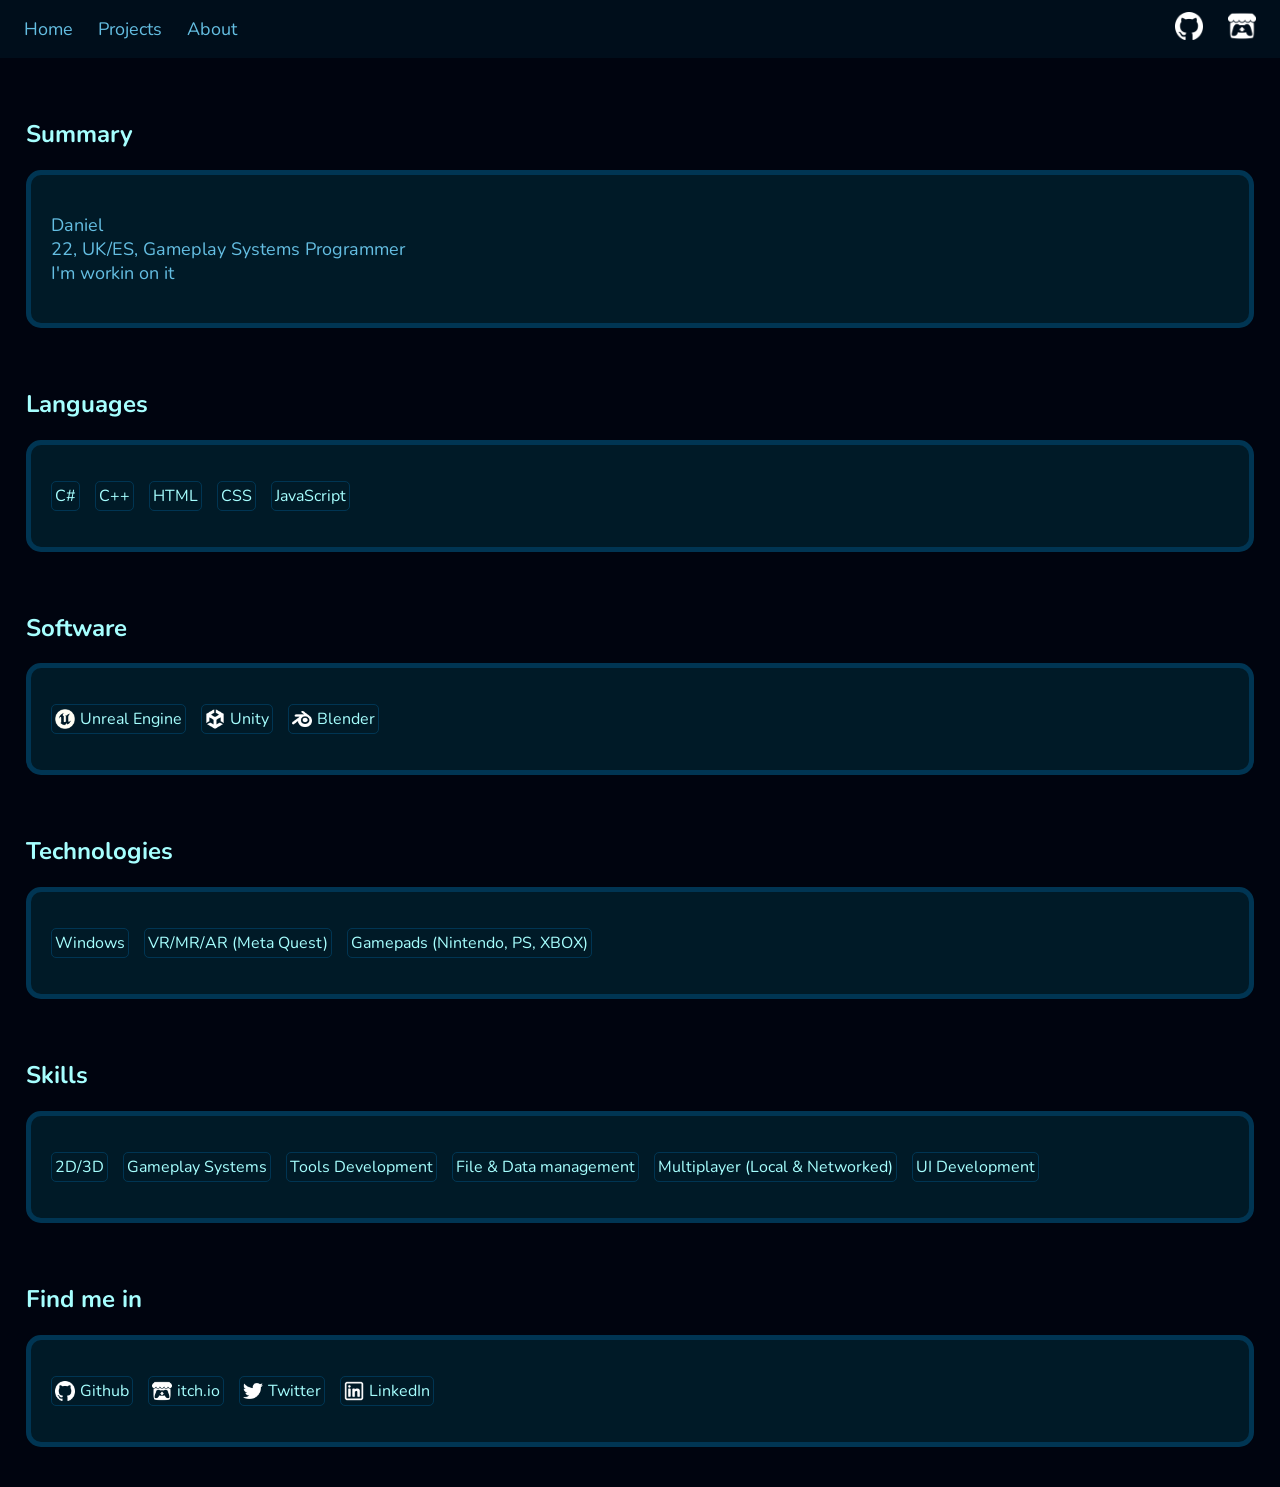
<file: about.html>
﻿<!DOCTYPE html>
<html lang="en">
    <head>
        <meta charset="UTF-8">
        <meta name="viewport" content="width=device-width, initial-scale=1.0">
        
        <link rel="stylesheet" href="css/main.css">
        <link rel="stylesheet" href="css/about-me-style.css">
        
        <link rel="icon" href="images/generic/star.png">
        
        <title>Portfolio - About me</title>
    </head>
    <body>
        <div id="site-header"></div>
        <main>
            <section class="biography-section">
                <h2>Summary</h2>
                <div class="content-container">
                    <p>
                        Daniel<br>
                        22, UK/ES, Gameplay Systems Programmer<br>
                        I'm workin on it
                    </p>
                </div>
            </section>
            
            <section class="biography-section">
                <h2>Languages</h2>
                <div class="content-container">
                    <ul class="tag-list">
                        <li class="tag">
                            <span>C#</span></li>
                        <li class="tag">
                            <span>C++</span></li>
                        <li class="tag">
                            <span>HTML</span></li>
                        <li class="tag">
                            <span>CSS</span></li>
                        <li class="tag">
                            <span>JavaScript</span></li>
                    </ul>
                </div>
            </section>

            <section class="biography-section">
                <h2>Software</h2>
                <div class="content-container">
                    <ul class="tag-list">
                        <li class="tag">
                            <img src="images/icons/unreal-engine-icon.png" alt="unreal engine">
                            <span>Unreal Engine</span></li>
                        <li class="tag">
                            <img src="images/icons/unity-icon.png" alt="unity engine">
                            <span>Unity</span></li>
                        <li class="tag">
                            <img src="images/icons/blender-icon.png" alt="blender">
                            <span>Blender</span></li>
                    </ul>
                </div>
            </section>

            <section class="biography-section">
                <h2>Technologies</h2>
                <div class="content-container">
                    <ul class="tag-list">
                        <li class="tag">
                            <span>Windows</span></li>
                        <li class="tag">
                            <span>VR/MR/AR (Meta Quest)</span></li>
                        <li class="tag">
                            <span>Gamepads (Nintendo, PS, XBOX)</span></li>
                    </ul>
                </div>
            </section>

            <section class="biography-section">
                <h2>Skills</h2>
                <div class="content-container">
                    <ul class="tag-list">
                        <li class="tag">
                            <span>2D/3D</span></li>
                        <li class="tag">
                            <span>Gameplay Systems</span></li>
                        <li class="tag">
                            <span>Tools Development</span></li>
                        <li class="tag">
                            <span>File & Data management</span></li>
                        <li class="tag">
                            <span>Multiplayer (Local & Networked)</span></li>
                        <li class="tag">
                            <span>UI Development</span></li>
                    </ul>
                </div>
                
            </section>
            
            <section class="biography-section">
                <h2>Find me in</h2>
                <div class="content-container">
                    <ul class="tag-list">
                        <li><a class="tag" href="https://github.com/4yala">
                            <img src="images/icons/github-icon.png" alt="github profile">
                            <span>Github</span></a></li>
                        <li><a class="tag" href="https://ayeala.itch.io/">
                            <img src="images/icons/itch-io-icon.png" alt="itch.io profile">
                            <span>itch.io</span></a></li>
                        <li><a class="tag" href="https://x.com/ouhboba">
                            <img src="images/icons/twitter-icon.png" alt="twitter profile">
                            <span>Twitter</span></a></li>
                        <li><a class="tag" href="https://www.linkedin.com/in/daniel-rodriguez-457776274/">
                            <img src="images/icons/linkedin-icon.png" alt="linkedin profile">
                            <span>LinkedIn</span></a></li>
                        
                    </ul>
                </div>
            </section>
        </main>
        
        <script type="module" src="./js/main.js"></script>
    </body>
</html>
</file>
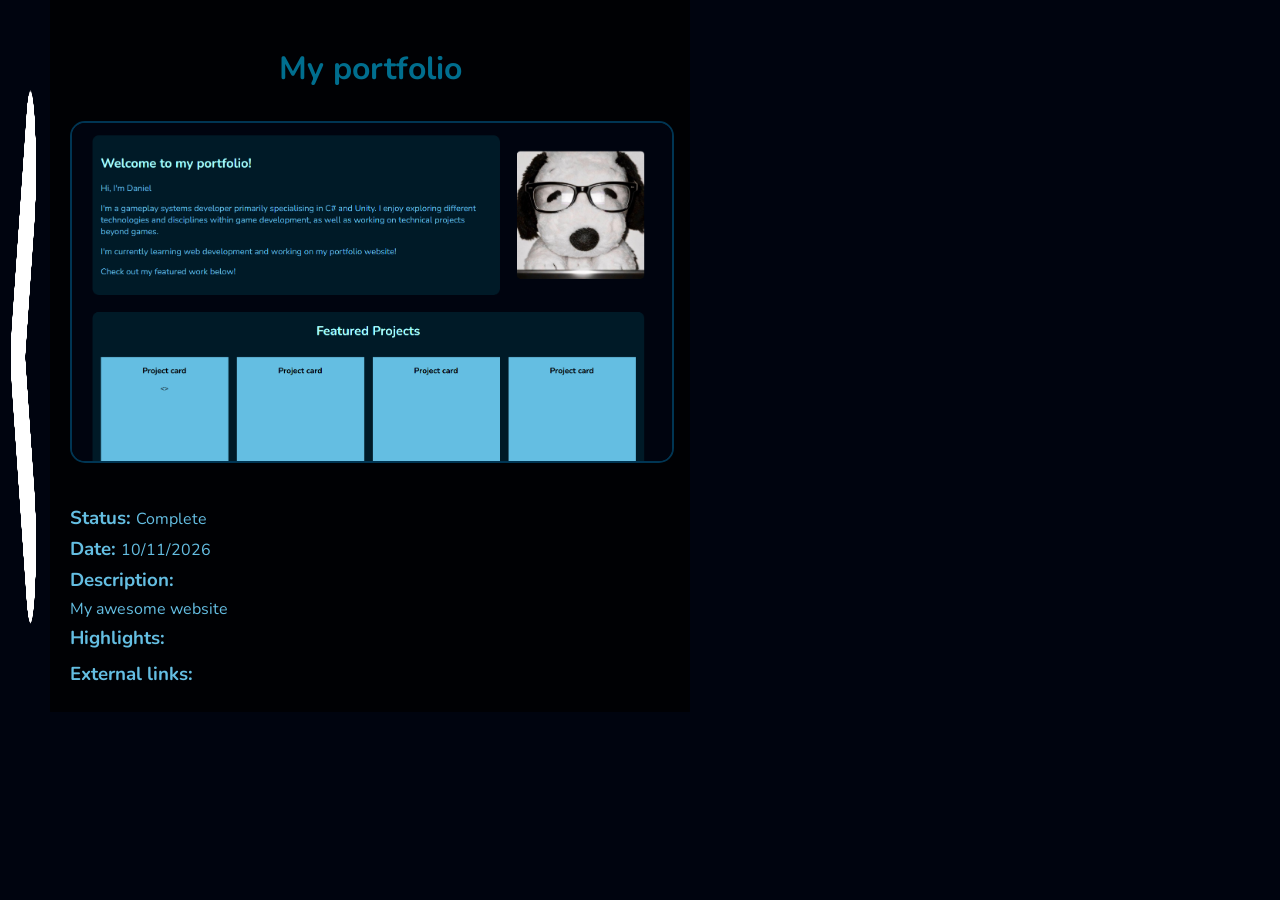
<file: inspector-test.html>
﻿<!DOCTYPE html>
<html lang="en">
<head>
    <meta charset="UTF-8">
    <meta name="viewport" content="width=device-width, initial-scale=1.0">


    <link rel="stylesheet" href="css/main.css">
    <link rel="stylesheet" href="css/project-style.css">
    <title>Title</title>
</head>

<body>
    <div id="site-header"></div>
    
    <div id="project-inspector" class="screen-overlay active">
        <button type="button" class="inspector-concealer">
            <img src="images/generic/left-pointer.png" alt="close-inspector-button">
        </button>
        <article class="inspector-container">
            <h2 data-title>My portfolio</h2>
            <div class="inspector-thumbnail">
                <img data-thumbnail src="images/projects/website-thumbnail.png" alt="">
            </div>
            <ul data-tags class="inspector-tags">
            </ul>
            <section class="inspector-inline-property">
                <h3>Status:</h3>
                <span data-status>Complete</span>
            </section>
            <section class="inspector-inline-property">
                <h3>Date:</h3>
                <span data-date>10/11/2026</span>
            </section>
            <section class="inspector-block-property">
                <h3>Description:</h3>
                <p data-desc>My awesome website</p>
            </section>
            <section class="inspector-block-property">
                <h3>Highlights:</h3>
                <ul data-highlights>
                </ul>
            </section>
            <section class="inspector-block-property">
                <h3>External links:</h3>
                <ul data-links>
                </ul>
            </section>
            
        </article>
    </div>
    <script src="js/main.js"></script>
</body>
</html>
</file>
<file: css/main.css>
/*=========================================
Global
========================================= */

:root{
    --bg-dark: oklch(0.1 0.05 226);
    --bg: oklch(0.15 0.05 226);
    --bg-light: oklch(0.2 0.05 226);
    --text: oklch(0.96 0.1 226);
    --text-muted: oklch(0.76 0.1 226);
    --highlight: oklch(0.5 0.1 226);
    --border: oklch(0.4 0.1 226);
    --border-muted: oklch(0.3 0.1 226);
    --primary: oklch(0.76 0.1 226);
    --secondary: oklch(0.76 0.1 46);
    --danger: oklch(0.7 0.1 30);
    --warning: oklch(0.7 0.1 100);
    --success: oklch(0.7 0.1 160);
    --info: oklch(0.7 0.1 260);
}

@font-face {
    font-family: "Nunito";
    src: url("../fonts/Nunito-VariableFont_wght.ttf") format("truetype");
    font-weight: 200 1000;
    font-style: normal;
    font-display: swap;
    
}


body {
    font-family: "Nunito", sans-serif;
    
    margin: 0;
    
    background-color: var(--bg-dark);
}

body.overlay-active{
    overflow: hidden;
}

main {
    display: flex;
    flex-direction: column;
    margin: 40px auto;
    gap:40px;
    
    width: fit-content;
    max-width: 96%;
}

/*=========================================
Header classes
========================================= */
.main-header {
    display: flex;
    flex-direction: row;
    justify-content: space-between;
    align-items: center;
    padding: 12px 24px;
    
    background-color: var(--bg);
}

.header-options{
    list-style: none;
    
    display: flex;
    flex-direction: row;
    margin: 0;
    padding: 0;
    gap: 25px;
}

.header-nav-link{
    text-decoration: none;
    font-size: 18px;
    
    display: inline-block;
    
    color: var(--primary);
}

.header-icon{
    width: 28px;
    height: 28px;
}

.header-interactable {
    transition: transform 0.2s ease;
}

.header-interactable:hover {
    transform: scale(1.15);
}

/*=========================================
Misc
========================================= */
.overlay-root{
    overflow-y: auto;
    overscroll-behavior: contain;
    
    position: fixed;
    inset: 0;
    
    pointer-events: none;
}

.active {
    display: flex;
    pointer-events: auto;
}

.inline-icon{
    object-fit: contain;
    align-self: center;
    
    margin-inline: 5px;
    
    width: 1rem;
    height: 1rem;
}

/*=========================================
Tags
========================================= */

.tag-list{
    list-style: none;
    
    display: flex;
    flex-wrap: wrap;
    padding: 0;
    gap:15px;
}

.tag{
    display: flex;
    align-items: center;
    padding: 3px;
    gap:5px;
    
    flex-shrink: 0;
    
    border: 1px solid var(--border-muted);
    border-radius: 5px;
    
    background-color: var(--bg-light);
    
    text-decoration: none;
}

.tag span{
    color: var(--text);
}

.tag img{
    object-fit: contain;
    
    width: 20px;
    height: 20px;
}

/*=========================================
Content containers
========================================= */

.content-container{
    padding: 20px;

    border: 5px solid var(--border-muted);
    border-radius: 15px;

    background-color: var(--bg-light);
}

.content-container p{
    font-size: 18px;
    
    color: var(--text-muted);
}
</file>
<file: css/about-me-style.css>
﻿/*=========================================
Home page introduction
========================================= */
.author-introduction{
    display: flex;
    align-items: stretch;
    justify-content: center;
    gap: 40px;
    
    width: 0;
    min-width: 100%;
    min-height: 375px;
}

.author-introduction.compact-mode{
    flex-direction: column-reverse;
    align-items: center;
}

.author-introduction.compact-mode .author-profile-image{
    max-width: 200px;
}

.introduction-statement{
    padding: 20px;
    
    border: 5px solid var(--border-muted);
    border-radius: 15px;
    
    background-color: var(--bg-light);
}

.introduction-statement > h2{
    font-size: 30px;
    
    color: var(--text);
}

.introduction-statement > p{
    font-size: 20px;
    
    color: var(--text-muted);
}


.author-profile-image{
    align-self: center;
    overflow: hidden;
    
    aspect-ratio: 1/1;
    flex-shrink: 0;
    max-width: 300px;
    
    border: 5px solid var(--border-muted);
    border-radius: 15px;
}

.author-profile-image > img{
    display: block;
    object-fit: cover;
    
    width:100%;
}

/*=========================================
Biography page
========================================= */
.biography-section{
    display: flex;
    flex-direction: column;
    
    width: 1536px;
    max-width: 100%;
}

.biography-section > h2{
    font-size: 24px;
    
    color: var(--text);
}
</file>
<file: css/project-style.css>
﻿/*=========================================
Catalogue classes
========================================= */
.catalogue-container{ /* Root element */
    /* =========Variables========= */

    /* Configuration */
    --card-width: 300px;
    --card-height: 350px;
    --card-separation: 20px;
    --card-border-size: 2px;
    
    /* Calculated */
    --total-list-width: 100%;
    
    /* =========Properties========= */
    display: flex;
    flex-direction: column;
    align-items: center;
    padding-inline: 20px;
    
    width: fit-content;
    max-width: 100%;
    
    border: 5px solid var(--border);
    border-radius: 15px;
    
    background-color: var(--bg-light);
}

.catalogue-container.compact-mode .card-listing{
    width: 500px;
}

.catalogue-container.compact-mode .project-card{
    height: 455px;
    width: 100%;
}

.catalogue-container > h2{
    font-size: 30px;
    
    color: var(--text);
}

.card-listing{
    list-style: none;

    display: flex;
    flex-wrap: wrap;
    padding: 0;
    gap: var(--card-separation);
    
    width: var(--total-list-width); /* 1260px;  Accounted for by 4 cards currently 1260, to be made a variable -> Total width */
    max-width: 100%;
}

/*=========================================
Project card classes
========================================= */
.project-card{
    cursor: pointer;
    
    
    display: flex;
    flex-direction: column;
    overflow: hidden;
    
    gap: 10px;
    
    width: var(--card-width);
    height: var(--card-height);
    
    border: var(--card-border-size) solid var(--border);
    border-radius: 15px;
    
    background-color: var(--primary);
}

.project-card > img{ /* Thumbnail */
    width: 100%;
    max-width: 100%;
    
    aspect-ratio: 16/9;
    object-fit: cover;
}

.project-card > h3{ /* Title */
    margin-inline: 3px;
    margin-block: 0;
}

.project-card > p{ /* Description */ 
    margin-inline: 3px;
    margin-block: 0;
    overflow: hidden;
}

.project-card > ul{ /* Tags */
    list-style: none;
    
    display: flex;
    overflow: hidden;
    
    margin-top: auto;
    padding:2px;
    gap: 2px;
    
    flex-shrink: 0;
    height: fit-content;
    max-width: 100%;
}

/*=========================================
Inspector classes
========================================= */
.inspector-overlay-bg{
    display: none;
    justify-content: flex-end;
    align-items: center;

    min-height: 100%;
    min-width: 100%;
    
    background-color: rgb(219 219 219 / 0.3);
    backdrop-filter: blur(5px);
}

.inspector-overlay-bg.active{
    display: flex;
    pointer-events: auto;
}

.inspector-container{
    display: flex;
    flex-direction: column;
    align-self: stretch;
    padding: 20px;
    gap: 5px;
    
    
    width: 600px;
    max-width: 100%;

    background-color: rgb(0 0 0 / 0.75);
}

.inspector-container > h2{
    font-size: 2rem;

    align-self: center;
    
    color: var(--highlight);
}

.inspector-thumbnail{
    overflow:hidden;
    
    width: 100%;
    max-width: 100%;
    
    flex-shrink: 0;
    
    aspect-ratio: 16/9;
    
    border: 2px solid var(--border-muted);
    border-radius: 15px;
}

.inspector-thumbnail > img{
    display: block;
    object-fit: cover;
    
    width: 100%;
}

.inspector-tags{
    list-style: none;
    
    display: flex;
    justify-content: center;
    flex-wrap: wrap;
    
    gap: 5px;
}

.inspector-inline-property{
    display: flex;
    align-items: baseline;
    gap: 5px;
    
    color: var(--text-muted);
}

.inspector-inline-property > h3{
    margin: 0;
}

.inspector-block-property{
    display: flex;
    flex-direction: column;
    gap: 5px;
    
    color: var(--text-muted);
}

.inspector-block-property > h3{
    margin: 0;
}
.inspector-block-property > p{
    margin: 0;
}

.inspector-block-property > ul{
    margin: 0;
}
.inspector-block-property a{
    text-decoration: underline;
    
    color: inherit;
    
}

.inspector-concealer{
    
    cursor: pointer;
    
    flex-shrink: 0;
    padding:0;
    
    aspect-ratio: 1/1.5;
    width: 50px;
    
    border: none;
    background: transparent;
}

.inspector-concealer > img{
    display: block;
    object-fit: fill;
    
    width: 100%;
    height: 100%;
}
</file>
